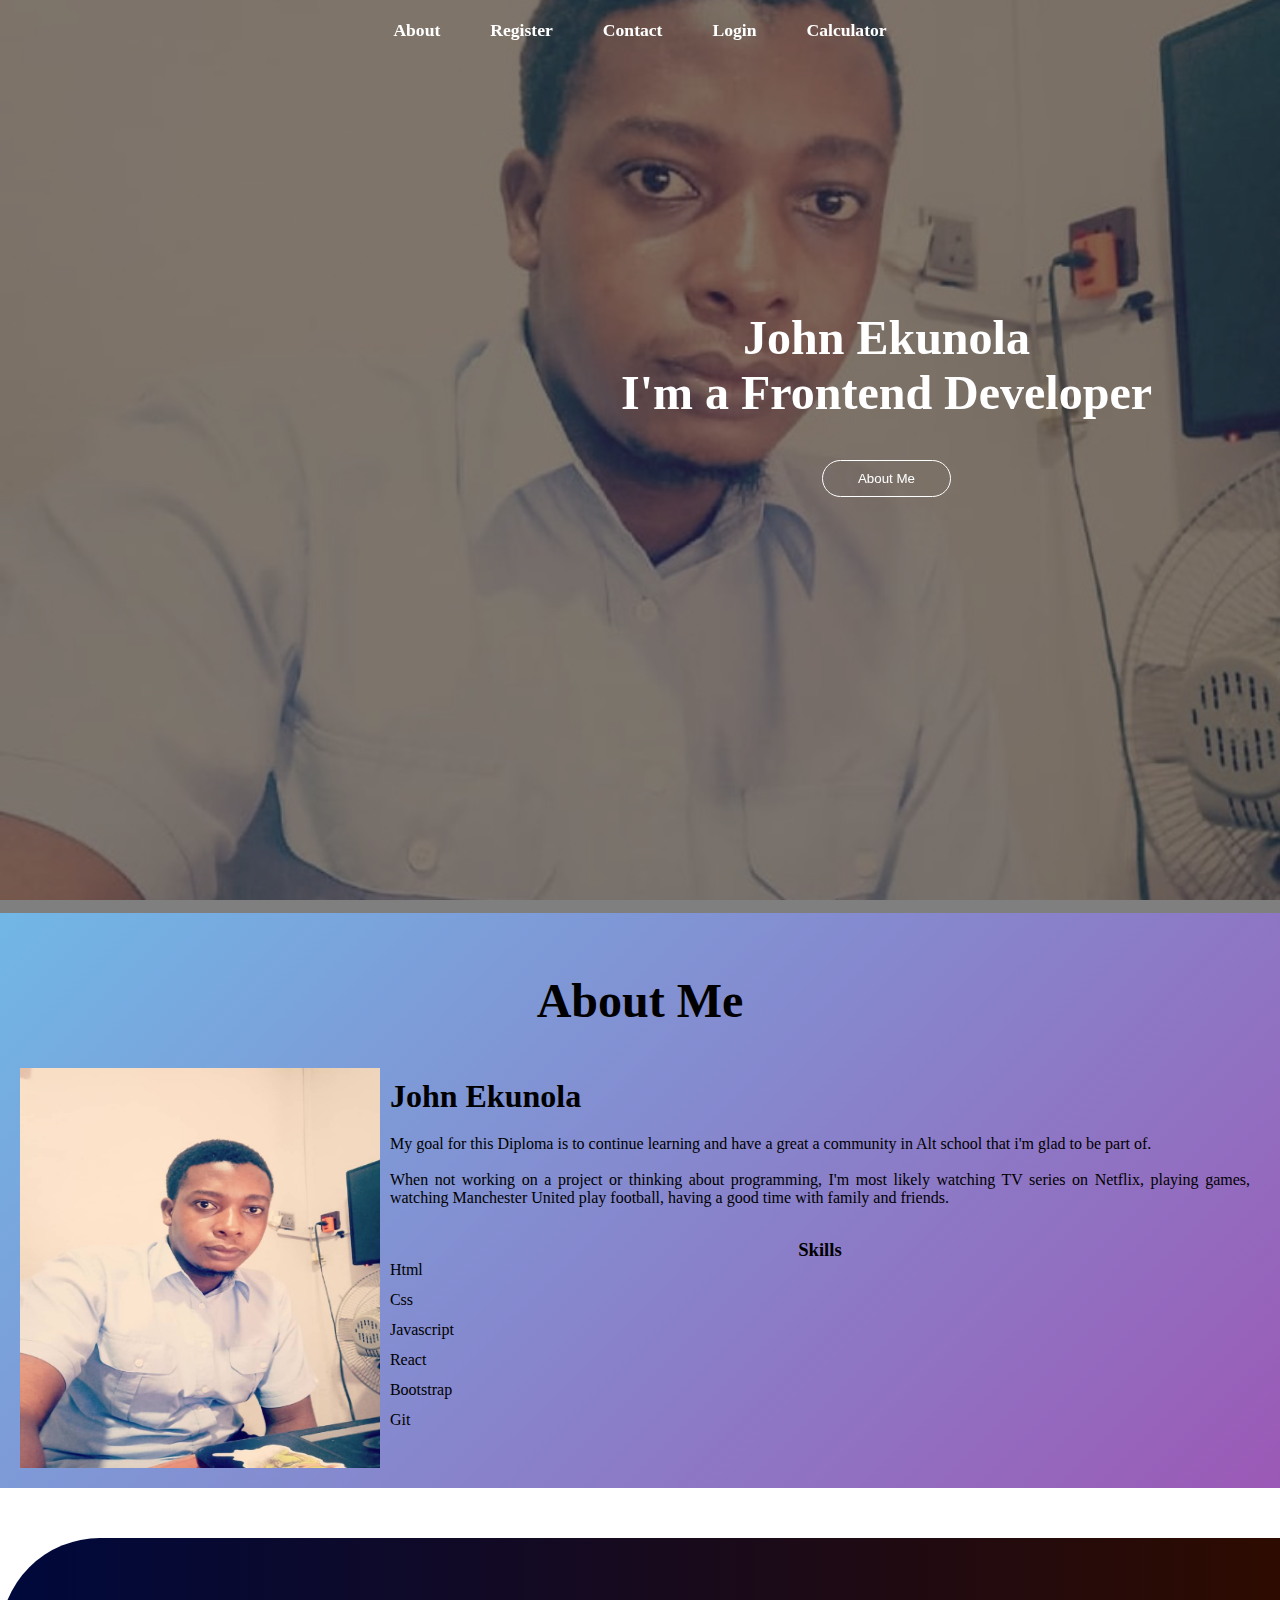
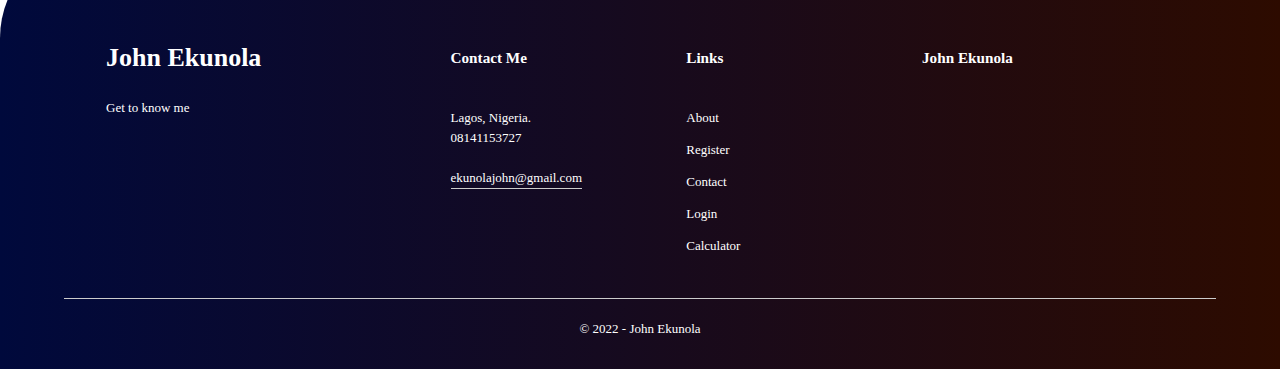
<file: index.html>
<!DOCTYPE html>
<html lang="en">
<head>
    <meta charset="UTF-8">
    <meta http-equiv="X-UA-Compatible" content="IE=edge">
    <meta name="viewport" content="width=device-width, initial-scale=1.0">
    <title>John Ekunola</title>
    <link rel="stylesheet" href="style.css">
    <link rel="stylesheet" href="https://cdnjs.cloudflare.com/ajax/libs/font-awesome/6.1.1/css/all.min.css" integrity="sha512-KfkfwYDsLkIlwQp6LFnl8zNdLGxu9YAA1QvwINks4PhcElQSvqcyVLLD9aMhXd13uQjoXtEKNosOWaZqXgel0g==" crossorigin="anonymous" referrerpolicy="no-referrer" />
</head>
<body>
    <nav class="navbar">
        <ul>
                    <li><a href="./index.html">About </a></li>
                    <li><a href="./register.html">Register</a></li>
                    <li><a href="./contact.html">Contact</a></li>
                    <li><a href="./login.html">Login</a></li>
                    <li><a href="./calculator.html">Calculator</a></li>
                </ul>
    </nav>

    <section id="home">
        <div class="main">
            <h1 class="heading">John <span>Ekunola</span>
                <br> I'm a Frontend Developer</h1>
            <button class="btn" href="./about.html">About Me</button>
        </div>
    </section>

    <section id="about">
        <h1 class="heading">About Me</h1>
        <div id="pic">
            <img src="./image/271C181C-5BCE-4984-9DD0-3D11DFA957FD_1_105_c.jpeg" />
            <div id="intro">
                <h2>John Ekunola</h2>
                <p>My goal for this Diploma is to continue learning and have a great a community in Alt school that i'm glad to be part of.</p>
                <br>
                <p>When not working on a project or thinking about programming, I'm most likely watching TV series on Netflix, playing games, watching Manchester United play football, having a good time with family and friends.</p>
                <h3>Skills</h3>
                <ul class="skills">
                    <li>Html</li>
                    <li>Css</li>
                    <li>Javascript</li>
                    <li>React</li>
                    <li>Bootstrap</li>
                    <li>Git</li>
                </ul>
            </div>
        </div>
    </section>

    <footer>
        <div class="row">
            <div class="col">
                <h1 class="name">John Ekunola</h1>
                <p>Get to know me</p>
            </div>
            <div class="col">
                <h3>Contact Me</h3>
                <p>Lagos, Nigeria.</p>
                <p>08141153727</p>
                <p class="email-id">ekunolajohn@gmail.com</p>

            </div>

            <div class="col">
                <h3>Links</h3>
                <ul>
                    <li><a href="./index.html">About </a></li>
                    <li><a href="./register.html">Register</a></li>
                    <li><a href="./contact.html">Contact</a></li>
                    <li><a href="./login.html">Login</a></li>
                    <li><a href="./calculator.html">Calculator</a></li>
                </ul>
            </div>
            <div class="col">
                <h3>John Ekunola</h3>
                <div class="social-icons">
                <a href='https://twitter.com/jizzy_jay423' rel="noreferrer" target='_blank'><i class="fa-brands fa-twitter"></i></a>
                <a href='https://github.com/Jizzyjay' rel="noreferrer" target='_blank'><i class="fa-brands fa-github"></i></a>
                <a href='https://www.linkedin.com/in/ekunolajohn/' rel="noreferrer" target='_blank'><i class="fa-brands fa-linkedin"></i></a>
                <a href='https://api.whatsapp.com/send?phone=8141153727&text=John%20Ekunola' rel="noreferrer" target='_blank'><i class="fa-brands fa-whatsapp"></i></a>
            </div>
            </div>
        </div>
        <hr>
        <p class="copyright">&copy; 2022 - John Ekunola</p>
    </footer>

</body>
</html>
</file>
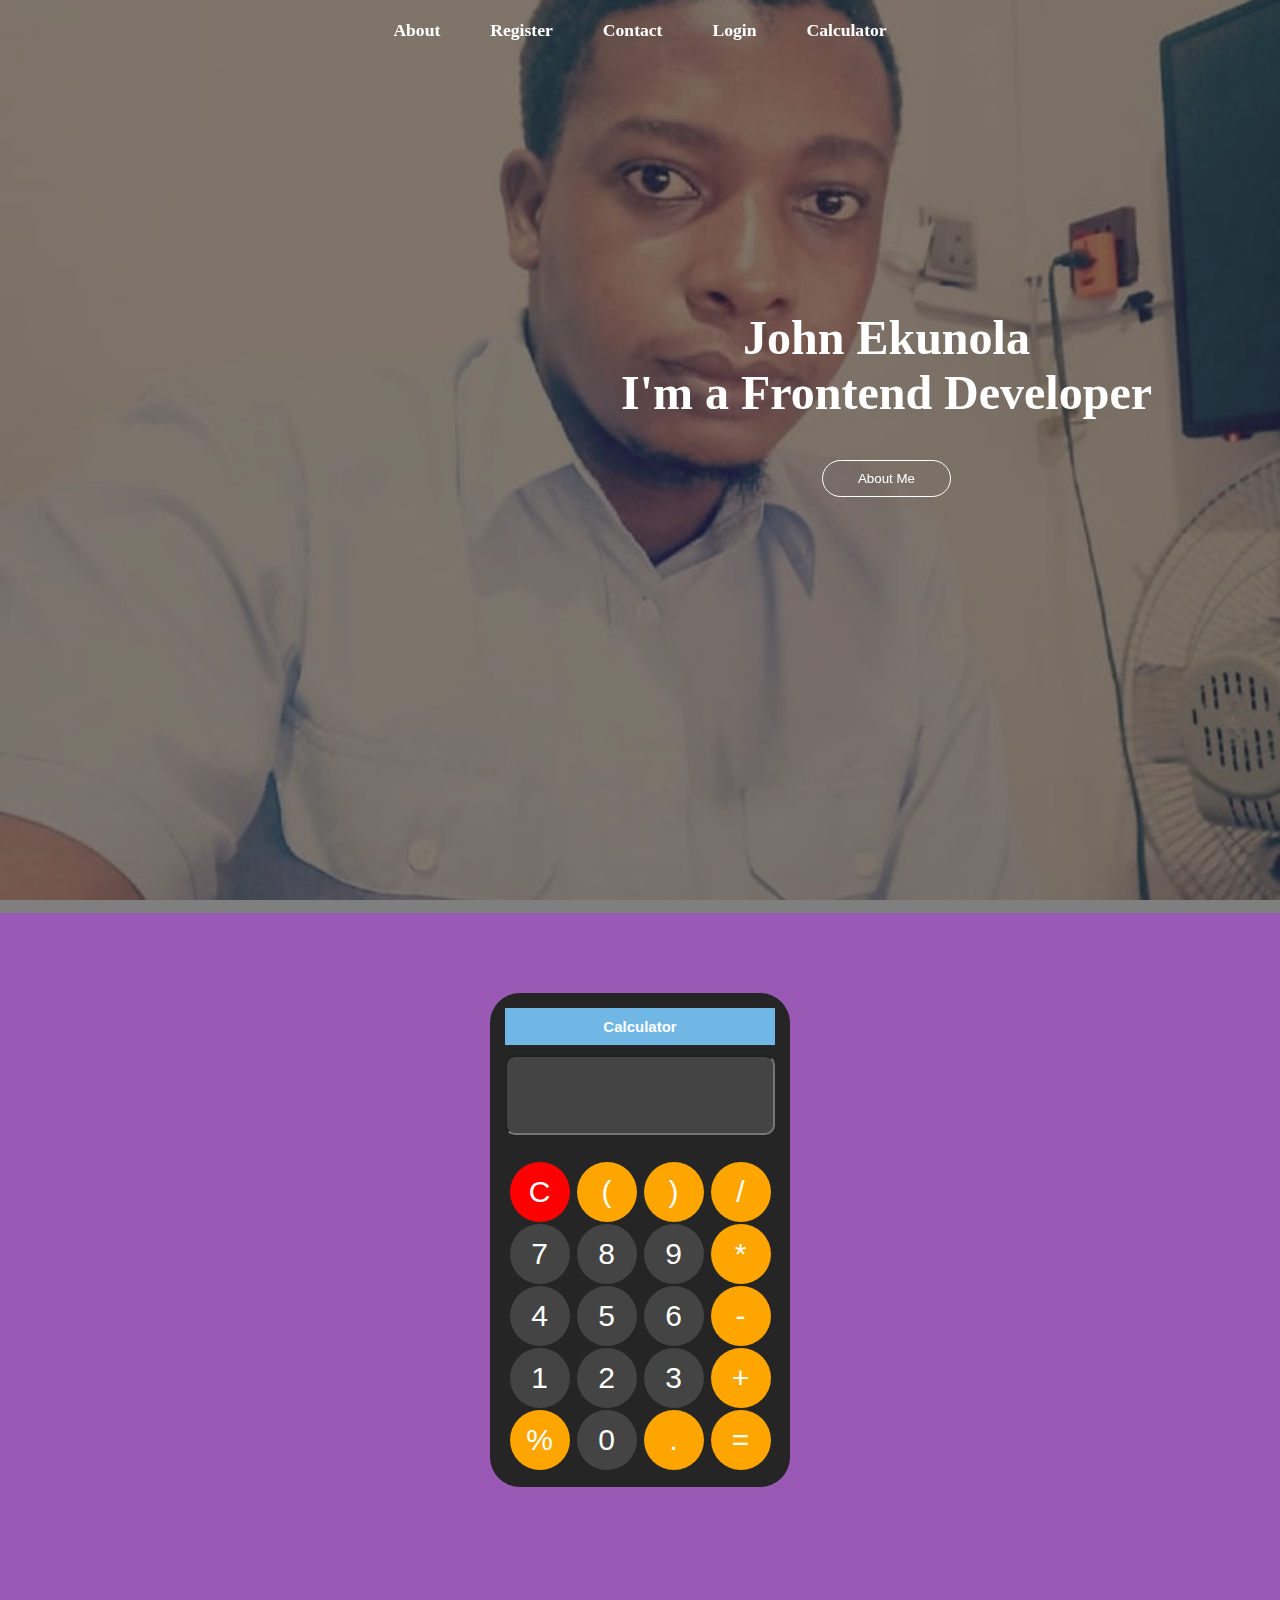
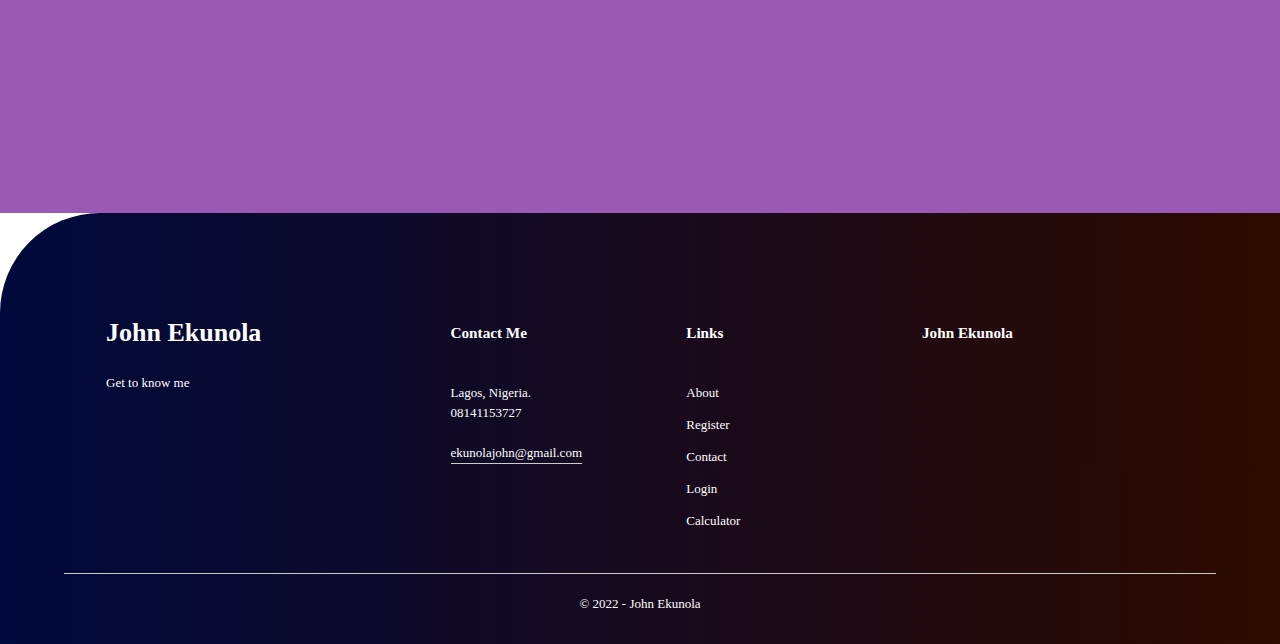
<file: calculator.html>
<!DOCTYPE html>
<html lang="en">
<head>
    <meta charset="UTF-8">
    <meta http-equiv="X-UA-Compatible" content="IE=edge">
    <meta name="viewport" content="width=device-width, initial-scale=1.0">
    <title>John Ekunola</title>
    <link rel="stylesheet" href="style.css">
    <link rel="stylesheet" href="https://cdnjs.cloudflare.com/ajax/libs/font-awesome/6.1.1/css/all.min.css" integrity="sha512-KfkfwYDsLkIlwQp6LFnl8zNdLGxu9YAA1QvwINks4PhcElQSvqcyVLLD9aMhXd13uQjoXtEKNosOWaZqXgel0g==" crossorigin="anonymous" referrerpolicy="no-referrer" />
</head>
<body>
    <nav class="navbar">
        <ul>
                    <li><a href="./index.html">About </a></li>
                    <li><a href="./register.html">Register</a></li>
                    <li><a href="./contact.html">Contact</a></li>
                    <li><a href="./login.html">Login</a></li>
                    <li><a href="./calculator.html">Calculator</a></li>
                </ul>
    </nav>

    <section id="home">
        <div class="main">
            <h1 class="heading">John <span>Ekunola</span>
                <br> I'm a Frontend Developer</h1>
            <button class="btn" href="./about.html">About Me</button>
        </div>
    </section>
    
    <section class="form">
        <div class="container">
            <h2 class="header"> Calculator</h2>
            <input type="text" class="results">

            <table>
                <tr>
                    <td>  <button id="clear">C</button></td>
                    <td>  <button id="operator">(</button></td>
                    <td>  <button id="operator">)</button></td>
                    <td>  <button id="operator">/</button></td>
                </tr>
                <tr>
                    <td>  <button class="digits" value="7" >7</button></td>
                    <td>  <button class="digits" value="8" >8</button></td>
                    <td>  <button class="digits" value="9" >9</button></td>
                    <td>  <button class="operator" value="*" >*</button></td>
                </tr>

                <tr>
                    <td>  <button class="digits" value="4" >4</button></td>
                    <td>  <button class="digits" value="5" >5</button></td>
                    <td>  <button class="digits" value="6" >6</button></td>
                    <td>  <button class="operator" value="-" >-</button></td>
                </tr>

                <tr>
                    <td>  <button class="digits" value="1" >1</button></td>
                    <td>  <button class="digits" value="2" >2</button></td>
                    <td>  <button class="digits" value="3" >3</button></td>
                    <td>  <button class="operator" value="+" >+</button></td>
                </tr>

                <tr>
                    <td>  <button class="operator" value="%" >%</button></td>
                    <td>  <button class="digits" value="0" >0</button></td>
                    <td>  <button class="operator" value="." >.</button></td>
                    <td>  <button class="operator" value="=" >=</button></td>

                </tr>
</table>

</div>
    </section>
    
    <footer>
        <div class="row">
            <div class="col">
                <h1 class="name">John Ekunola</h1>
                <p>Get to know me</p>
            </div>
            <div class="col">
                <h3>Contact Me</h3>
                <p>Lagos, Nigeria.</p>
                <p>08141153727</p>
                <p class="email-id">ekunolajohn@gmail.com</p>

            </div>

            <div class="col">
                <h3>Links</h3>
                <ul>
                    <li><a href="./index.html">About </a></li>
                    <li><a href="./register.html">Register</a></li>
                    <li><a href="./contact.html">Contact</a></li>
                    <li><a href="./login.html">Login</a></li>
                    <li><a href="./calculator.html">Calculator</a></li>
                </ul>
            </div>
            <div class="col">
                <h3>John Ekunola</h3>
                <div class="social-icons">
                <a href='https://twitter.com/jizzy_jay423' rel="noreferrer" target='_blank'><i class="fa-brands fa-twitter"></i></a>
                <a href='https://github.com/Jizzyjay' rel="noreferrer" target='_blank'><i class="fa-brands fa-github"></i></a>
                <a href='https://www.linkedin.com/in/ekunolajohn/' rel="noreferrer" target='_blank'><i class="fa-brands fa-linkedin"></i></a>
                <a href='https://api.whatsapp.com/send?phone=8141153727&text=John%20Ekunola' rel="noreferrer" target='_blank'><i class="fa-brands fa-whatsapp"></i></a>
            </div>
            </div>
        </div>
        <hr>
        <p class="copyright">&copy; 2022 - John Ekunola</p>
    </footer>

</body>
</html>
</file>
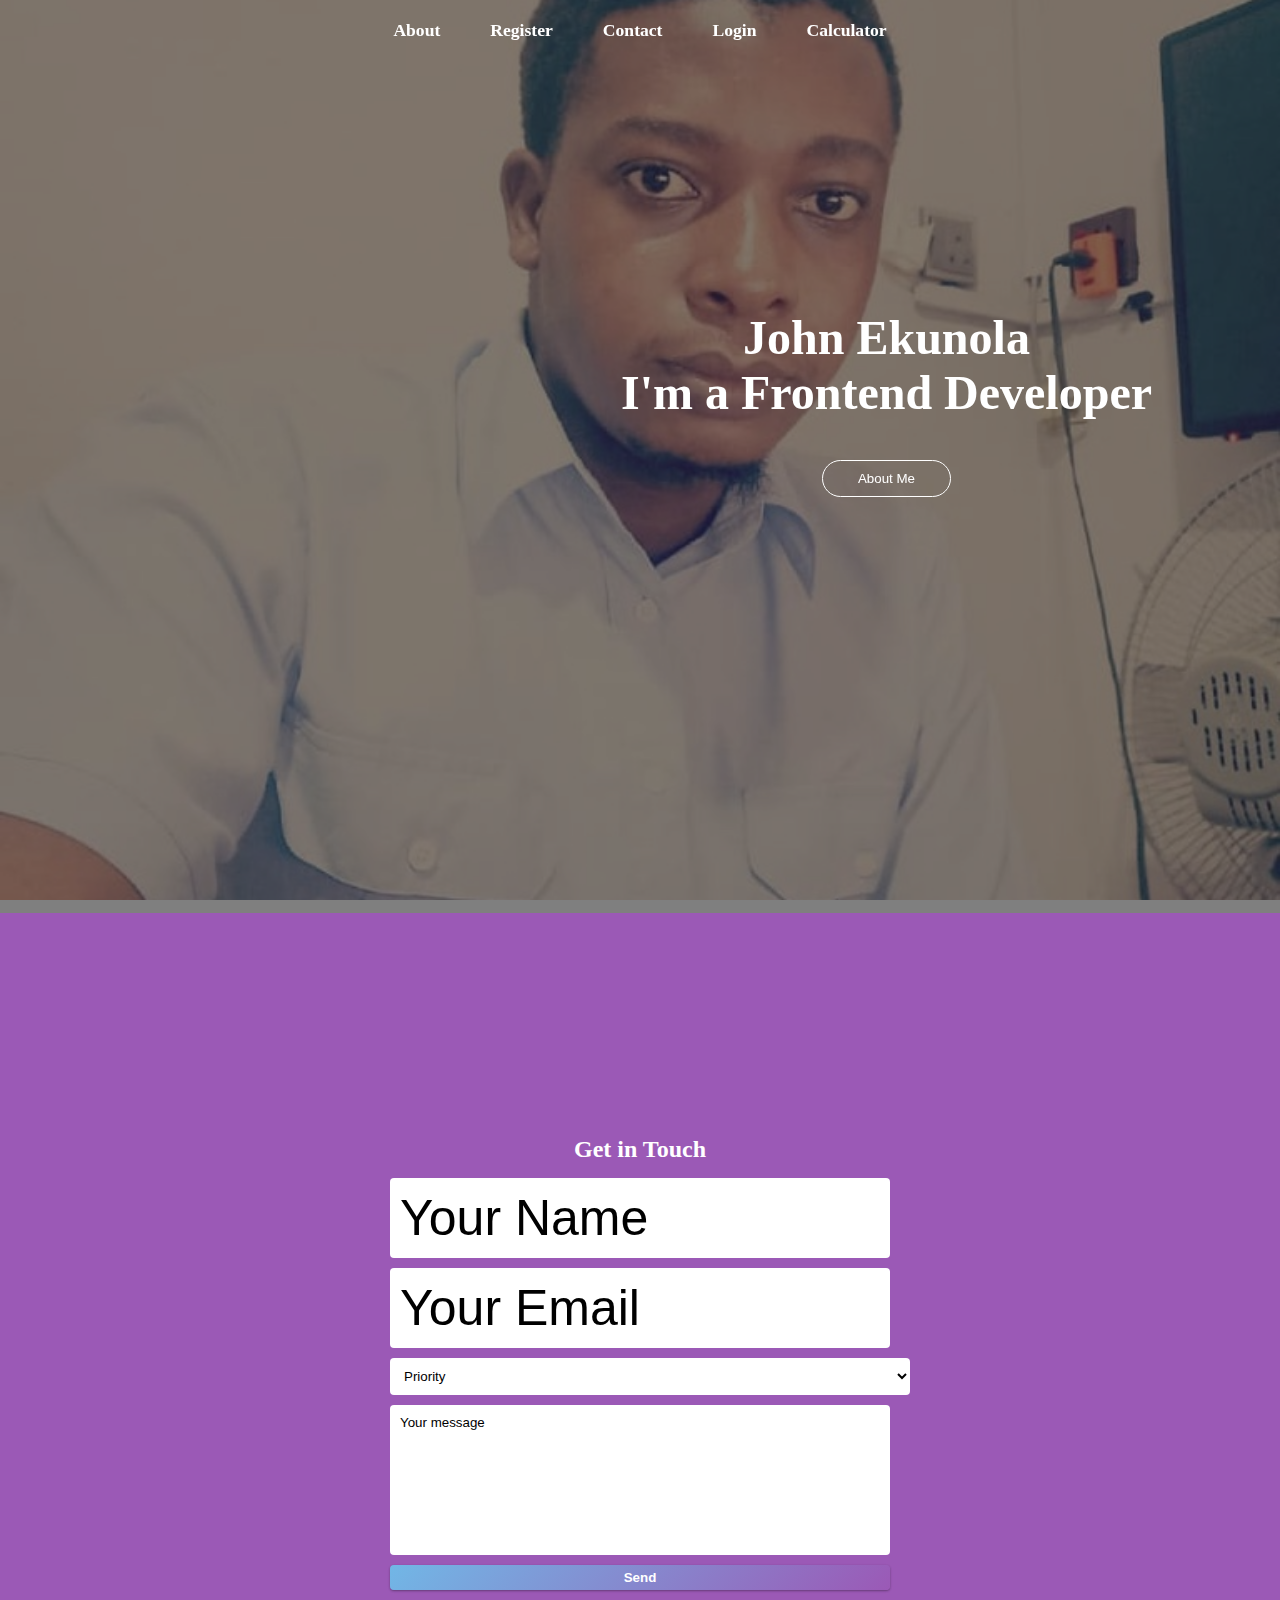
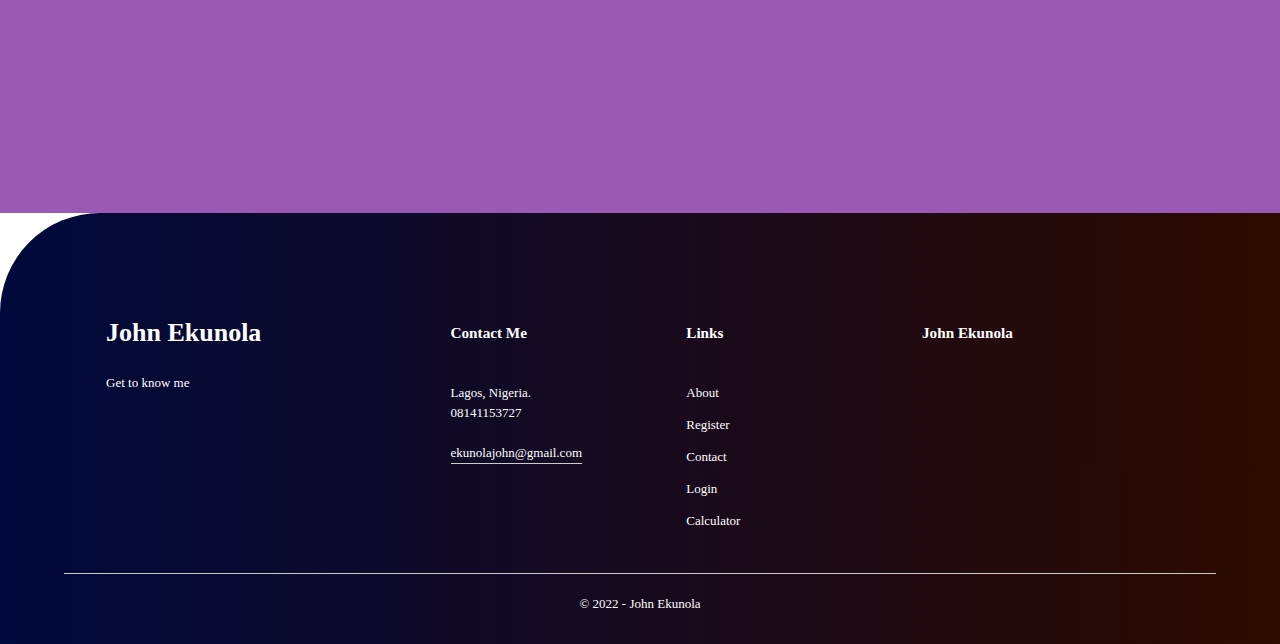
<file: contact.html>
<!DOCTYPE html>
<html lang="en">
<head>
    <meta charset="UTF-8">
    <meta http-equiv="X-UA-Compatible" content="IE=edge">
    <meta name="viewport" content="width=device-width, initial-scale=1.0">
    <title>John Ekunola</title>
    <link rel="stylesheet" href="style.css">
    <link rel="stylesheet" href="https://cdnjs.cloudflare.com/ajax/libs/font-awesome/6.1.1/css/all.min.css" integrity="sha512-KfkfwYDsLkIlwQp6LFnl8zNdLGxu9YAA1QvwINks4PhcElQSvqcyVLLD9aMhXd13uQjoXtEKNosOWaZqXgel0g==" crossorigin="anonymous" referrerpolicy="no-referrer" />
</head>
<body>
    <nav class="navbar">
        <ul>
                    <li><a href="./index.html">About </a></li>
                    <li><a href="./register.html">Register</a></li>
                    <li><a href="./contact.html">Contact</a></li>
                    <li><a href="./login.html">Login</a></li>
                    <li><a href="./calculator.html">Calculator</a></li>
                </ul>
    </nav>

    <section id="home">
        <div class="main">
            <h1 class="heading">John <span>Ekunola</span>
                <br> I'm a Frontend Developer</h1>
            <button class="btn" href="./about.html">About Me</button>
        </div>
    </section>
    
    <section class="form">
        <div id="contact">
        <h2><b>Get in Touch </b></h2>
        <div id="contact-form">
            <form method="POST" action="https://formsubmit.co/ekunolajohn@gmail.com">
                <input type="hidden" name="_subject" value="Contact request from personal website" />
                <input type="name" name="_replyto" placeholder="Your Name" required>
                <input type="email" name="_replyto" placeholder="Your Email" required>

                    <select name="Priority" id="gender">
                        <option value="select">Priority</option>
                        <option value="male">Important</option>
                        <option value="female">Very important</option>
                        <option value="others">Not important</option>
                    </select>
                <textarea name="message" placeholder="Your message" required></textarea>
                <button type="submit">Send</button>
            </form>
        </div>
        <!-- End #contact-form -->
    </div>
    </section>
    
    <footer>
        <div class="row">
            <div class="col">
                <h1 class="name">John Ekunola</h1>
                <p>Get to know me</p>
            </div>
            <div class="col">
                <h3>Contact Me</h3>
                <p>Lagos, Nigeria.</p>
                <p>08141153727</p>
                <p class="email-id">ekunolajohn@gmail.com</p>

            </div>

            <div class="col">
                <h3>Links</h3>
                <ul>
                    <li><a href="./index.html">About </a></li>
                    <li><a href="./register.html">Register</a></li>
                    <li><a href="./contact.html">Contact</a></li>
                    <li><a href="./login.html">Login</a></li>
                    <li><a href="./calculator.html">Calculator</a></li>
                </ul>
            </div>
            <div class="col">
                <h3>John Ekunola</h3>
                <div class="social-icons">
                <a href='https://twitter.com/jizzy_jay423' rel="noreferrer" target='_blank'><i class="fa-brands fa-twitter"></i></a>
                <a href='https://github.com/Jizzyjay' rel="noreferrer" target='_blank'><i class="fa-brands fa-github"></i></a>
                <a href='https://www.linkedin.com/in/ekunolajohn/' rel="noreferrer" target='_blank'><i class="fa-brands fa-linkedin"></i></a>
                <a href='https://api.whatsapp.com/send?phone=8141153727&text=John%20Ekunola' rel="noreferrer" target='_blank'><i class="fa-brands fa-whatsapp"></i></a>
            </div>
            </div>
        </div>
        <hr>
        <p class="copyright">&copy; 2022 - John Ekunola</p>
    </footer>

</body>
</html>
</file>
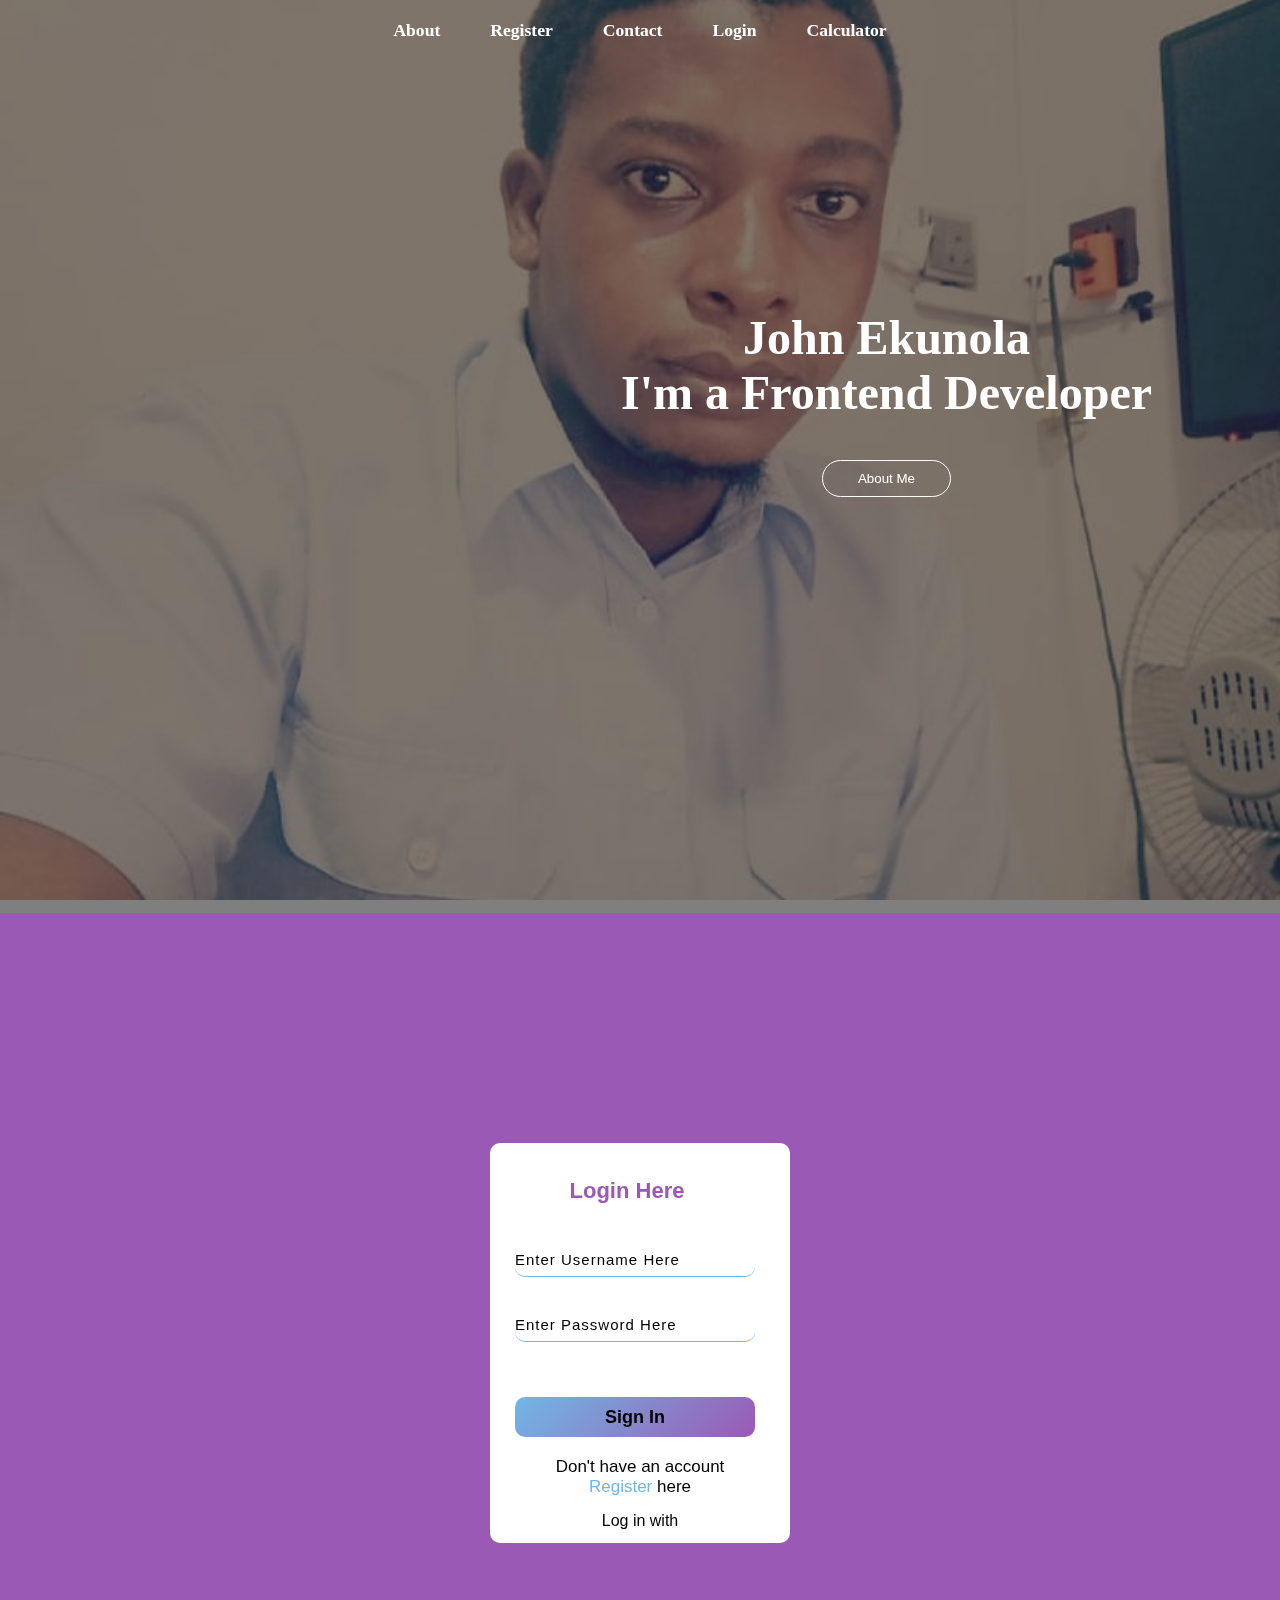
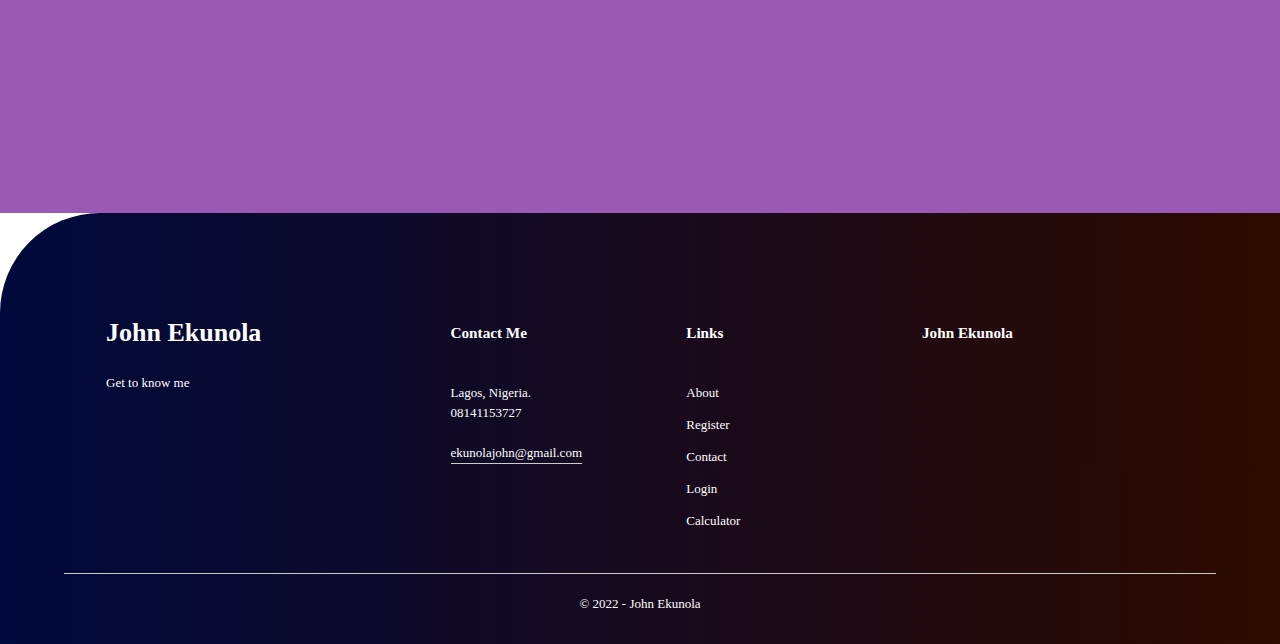
<file: login.html>
<!DOCTYPE html>
<html lang="en">
<head>
    <meta charset="UTF-8">
    <meta http-equiv="X-UA-Compatible" content="IE=edge">
    <meta name="viewport" content="width=device-width, initial-scale=1.0">
    <title>John Ekunola</title>
    <link rel="stylesheet" href="style.css">
    <link rel="stylesheet" href="https://cdnjs.cloudflare.com/ajax/libs/font-awesome/6.1.1/css/all.min.css" integrity="sha512-KfkfwYDsLkIlwQp6LFnl8zNdLGxu9YAA1QvwINks4PhcElQSvqcyVLLD9aMhXd13uQjoXtEKNosOWaZqXgel0g==" crossorigin="anonymous" referrerpolicy="no-referrer" />
</head>
<body>
    <nav class="navbar">
        <ul>
                    <li><a href="./index.html">About </a></li>
                    <li><a href="register.html">Register</a></li>
                    <li><a href="./contact.html">Contact</a></li>
                    <li><a href="./login.html">Login</a></li>
                    <li><a href="./calculator.html">Calculator</a></li>
                </ul>
    </nav>

    <section id="home">
        <div class="main">
            <h1 class="heading">John <span>Ekunola</span>
                <br> I'm a Frontend Developer</h1>
            <button class="btn" href="./about.html">About Me</button>
        </div>
    </section>
    
    <section class="form">
        <div class="logincontainer">

            <div class="login-form">
                <h2>Login Here</h2>
                <input type="name" name="username" placeholder="Enter Username Here" required>
                <input type="password" name="" placeholder="Enter Password Here" required>
                <button class="btnn"><a href="#">Sign In</a></button>
                
                <p class="link">Don't have an account<br>
                <a href="../Register Page/Register.html">Register </a> here</a></p>
                <p class="liw">Log in with</p>
                
                <div class="icons">
                    <a href="#"><ion-icon name="logo-facebook"></ion-icon></a>
                    <a href="#"><ion-icon name="logo-instagram"></ion-icon></a>
                    <a href="#"><ion-icon name="logo-twitter"></ion-icon></a>
                    <a href="#"><ion-icon name="logo-google"></ion-icon></a>
                    <a href="#"><ion-icon name="logo-skype"></ion-icon></a>
                </div>
            </div>
        </div>
    </section>
    
    <footer>
        <div class="row">
            <div class="col">
                <h1 class="name">John Ekunola</h1>
                <p>Get to know me</p>
            </div>
            <div class="col">
                <h3>Contact Me</h3>
                <p>Lagos, Nigeria.</p>
                <p>08141153727</p>
                <p class="email-id">ekunolajohn@gmail.com</p>

            </div>

            <div class="col">
                <h3>Links</h3>
                <ul>
                    <li><a href="./about.html">About </a></li>
                    <li><a href="./register.html">Register</a></li>
                    <li><a href="./contact.html">Contact</a></li>
                    <li><a href="./login.html">Login</a></li>
                    <li><a href="./calculator.html">Calculator</a></li>
                </ul>
            </div>
            <div class="col">
                <h3>John Ekunola</h3>
                <div class="social-icons">
                <a href='https://twitter.com/jizzy_jay423' rel="noreferrer" target='_blank'><i class="fa-brands fa-twitter"></i></a>
                <a href='https://github.com/Jizzyjay' rel="noreferrer" target='_blank'><i class="fa-brands fa-github"></i></a>
                <a href='https://www.linkedin.com/in/ekunolajohn/' rel="noreferrer" target='_blank'><i class="fa-brands fa-linkedin"></i></a>
                <a href='https://api.whatsapp.com/send?phone=8141153727&text=John%20Ekunola' rel="noreferrer" target='_blank'><i class="fa-brands fa-whatsapp"></i></a>
            </div>
            </div>
        </div>
        <hr>
        <p class="copyright">&copy; 2022 - John Ekunola</p>
    </footer>

</body>
</html>
</file>
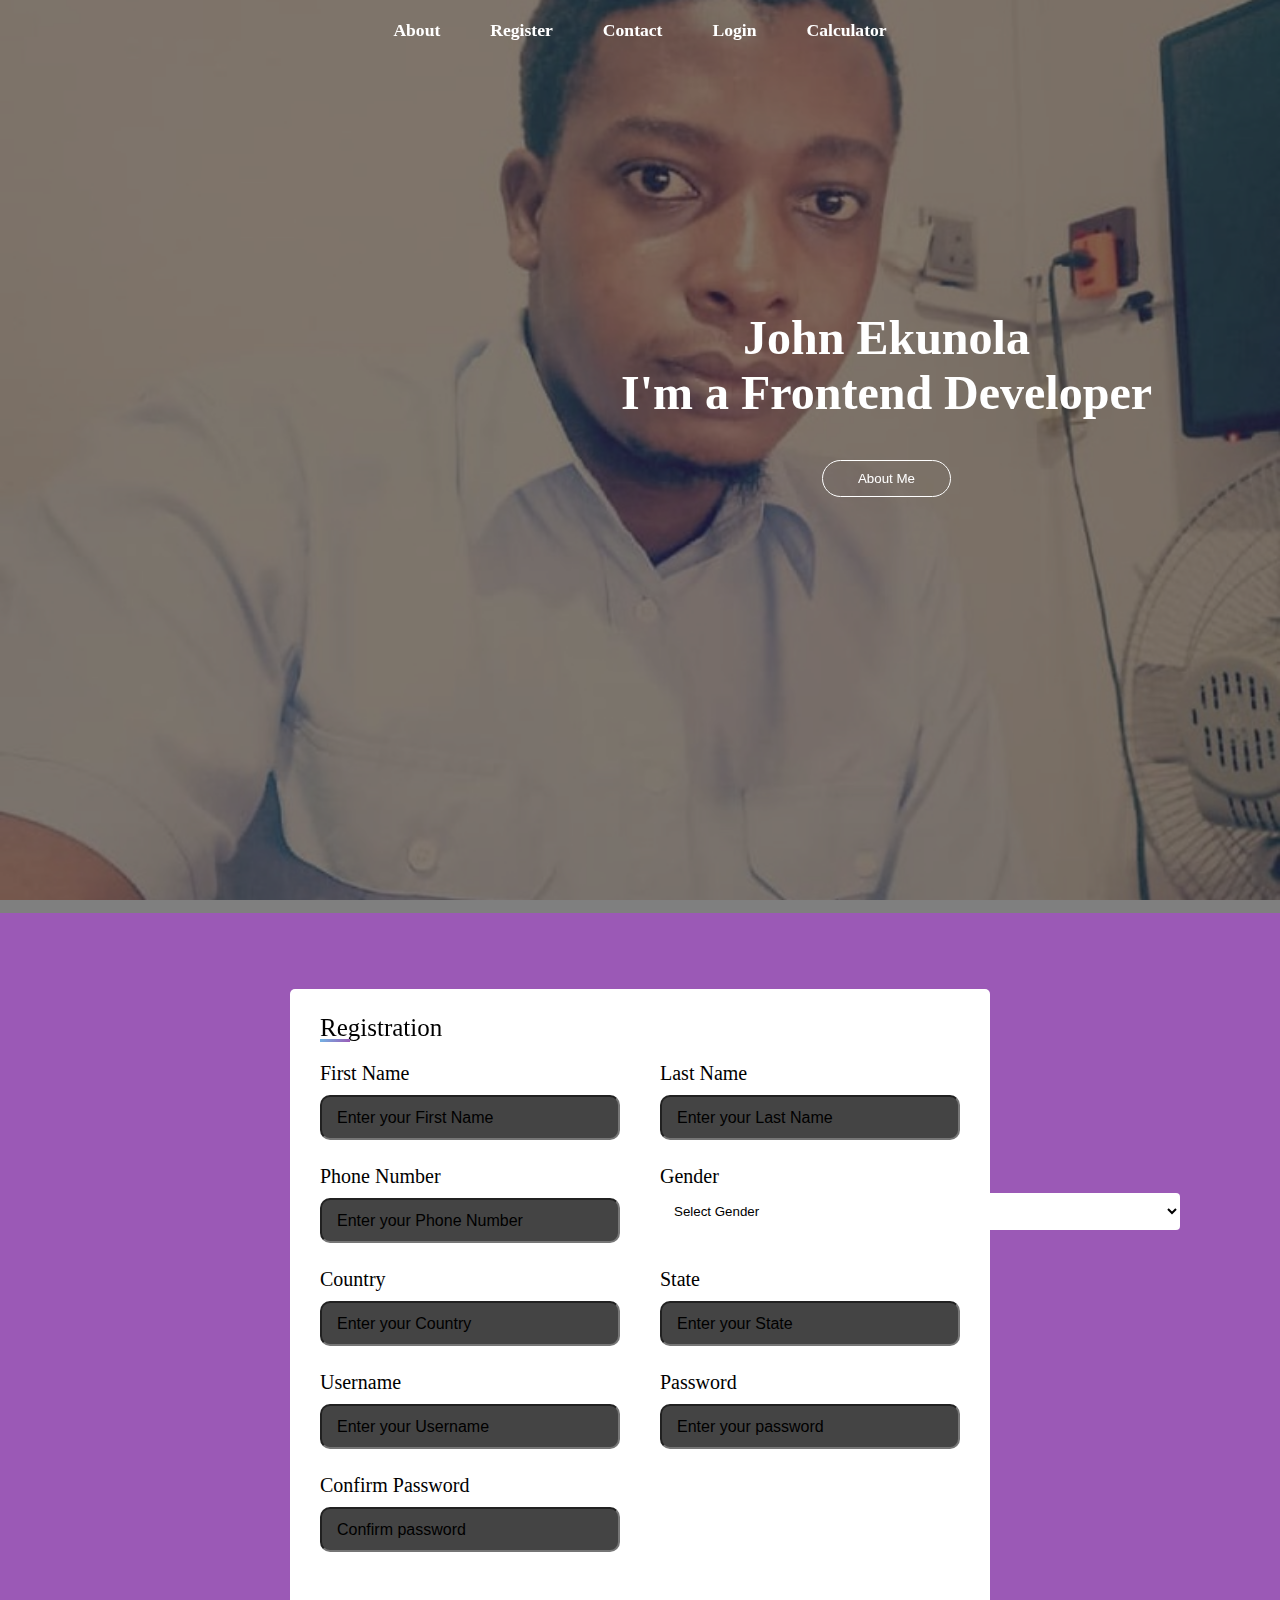
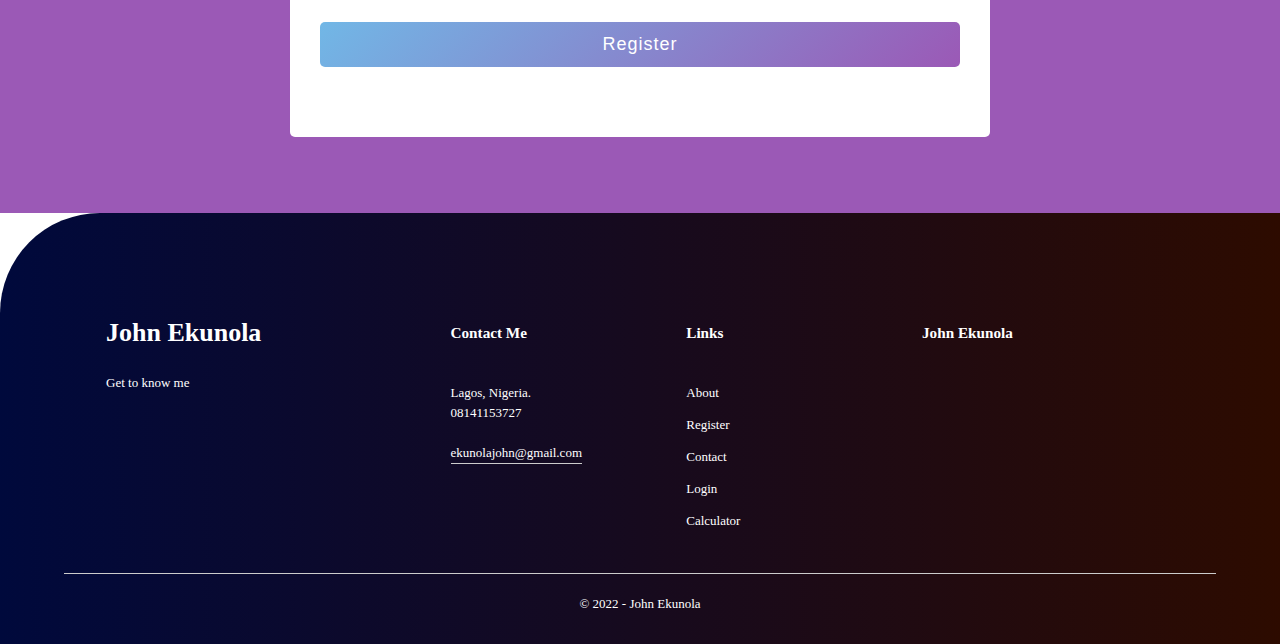
<file: register.html>
<!DOCTYPE html>
<html lang="en">
<head>
    <meta charset="UTF-8">
    <meta http-equiv="X-UA-Compatible" content="IE=edge">
    <meta name="viewport" content="width=device-width, initial-scale=1.0">
    <title>John Ekunola</title>
    <link rel="stylesheet" href="style.css">
    <link rel="stylesheet" href="https://cdnjs.cloudflare.com/ajax/libs/font-awesome/6.1.1/css/all.min.css" integrity="sha512-KfkfwYDsLkIlwQp6LFnl8zNdLGxu9YAA1QvwINks4PhcElQSvqcyVLLD9aMhXd13uQjoXtEKNosOWaZqXgel0g==" crossorigin="anonymous" referrerpolicy="no-referrer" />
</head>
<body>
    <nav class="navbar">
        <ul>
                    <li><a href="./index.html">About </a></li>
                    <li><a href="register.html">Register</a></li>
                    <li><a href="./contact.html">Contact</a></li>
                    <li><a href="./login.html">Login</a></li>
                    <li><a href="./calculator.html">Calculator</a></li>
                </ul>
    </nav>

    <section id="home">
        <div class="main">
            <h1 class="heading">John <span>Ekunola</span>
                <br> I'm a Frontend Developer</h1>
            <button class="btn" href="./about.html">About Me</button>
        </div>
    </section>
    
    <section class="form">
        <div class="form-container">
            <div class="title">Registration</div>
            <form action="#">
                <div class="user-details">
                    <div class="input-box">
                        <span class="details">First Name</span>
                        <input type="text" placeholder="Enter your First Name" required>
                    </div>
                    <div class="input-box">
                        <span class="details">Last Name</span>
                        <input type="text" placeholder="Enter your Last Name" required>
                    </div>
                    <div class="input-box">
                        <span class="details">Phone Number</span>
                        <input type="number" placeholder="Enter your Phone Number" required>
                    </div>
                    <div class="input-box">
                        <span class="details">Gender</span>
                        <select name="Gender" id="">
                            <option value="select">Select Gender</option>
                            <option value="male">Male</option>
                            <option value="female">Female</option>
                            <option value="others">Others</option>
                        </select>
                    </div>
                    <div class="input-box">
                        <span class="details">Country</span>
                        <input type="text" placeholder="Enter your Country" required>
                    </div>
                    <div class="input-box">
                        <span class="details">State</span>
                        <input type="text" placeholder="Enter your State" required>
                    </div>
                    <div class="input-box">
                        <span class="details">Username</span>
                        <input type="text" placeholder="Enter your Username" required>
                    </div>
                    <div class="input-box">
                        <span class="details">Password</span>
                        <input type="text" placeholder="Enter your password" required>
                    </div>
                    <div class="input-box">
                        <span class="details">Confirm Password</span>
                        <input type="text" placeholder="Confirm password" required>
                    </div>
                </div>
                <div class="button">
                        <input type="submit" value="Register">
                    </div>
            </form>
        </div>
    </section>
    
    <footer>
        <div class="row">
            <div class="col">
                <h1 class="name">John Ekunola</h1>
                <p>Get to know me</p>
            </div>
            <div class="col">
                <h3>Contact Me</h3>
                <p>Lagos, Nigeria.</p>
                <p>08141153727</p>
                <p class="email-id">ekunolajohn@gmail.com</p>
            </div>

            <div class="col">
                <h3>Links</h3>
                <ul>
                    <li><a href="./about.html">About </a></li>
                    <li><a href="./register.html">Register</a></li>
                    <li><a href="./contact.html">Contact</a></li>
                    <li><a href="./login.html">Login</a></li>
                    <li><a href="./calculator.html">Calculator</a></li>
                </ul>
            </div>
            <div class="col">
                <h3>John Ekunola</h3>
                <div class="social-icons">
                <a href='https://twitter.com/jizzy_jay423' rel="noreferrer" target='_blank'><i class="fa-brands fa-twitter"></i></a>
                <a href='https://github.com/Jizzyjay' rel="noreferrer" target='_blank'><i class="fa-brands fa-github"></i></a>
                <a href='https://www.linkedin.com/in/ekunolajohn/' rel="noreferrer" target='_blank'><i class="fa-brands fa-linkedin"></i></a>
                <a href='https://api.whatsapp.com/send?phone=8141153727&text=John%20Ekunola' rel="noreferrer" target='_blank'><i class="fa-brands fa-whatsapp"></i></a>
            </div>
            </div>
        </div>
        <hr>
        <p class="copyright">&copy; 2022 - John Ekunola</p>
    </footer>

</body>
</html>
</file>
<file: style.css>
*{
    margin: 0;
    padding: 0;
    box-sizing: border-box;
}


/* Navbar */
.navbar {
    display: flex;
    justify-content: center;
    align-items: center;
    background-color: rgba(0, 0, 0, .5);
    position: sticky;
    top: 0; 
}

.navbar ul {
    display: flex;
    list-style: none;
    margin: 20px 0;
}

.navbar ul li {
    font-size: 1.1rem;
    font-weight: bold;
}

.navbar ul li a{
    text-decoration: none;
    color: #fff;
    padding: 8px 25px;
    transition: all .5s ease;
}

.navbar ul li a:hover {
    background-color: #fff;
    columns: #000;
    box-shadow: 0 0 10px #fff;
}

/* Home */

#home {
    display: flex;
    flex-direction: column;
    height: 840px;
    justify-content: center;
    align-items: center;
    background-color: rgba(0, 0, 0, .5);
    color: #fff;
}

#home::before {
    content: "";
    position: absolute;
    top: 0;
    right: 0;
    background: url('./image/271C181C-5BCE-4984-9DD0-3D11DFA957FD_1_105_c.jpeg') no-repeat center center/cover;
    height: 900px;
    width: 100%;
    z-index: -1;
    opacity: .8;
}

.main {
    display: flex;
    flex-direction: column;
    /* border: 1px solid #fff */;
    align-items: center;
    position: absolute;
    top: 30%;
    right: 10%;
}

.heading {
    font-size: 3rem;
    text-align: center;
    margin: 40px 0;
}

.btn {
    padding: 10px 35px;
    background-color:  transparent;
    border: 1px solid #fff;
    color: #fff;
    border-radius: 50px;
    outline: none;
    transition: .6s ease;
    
}

.btn:hover {
    cursor: pointer;
    background-color: #fff;
    color: #000;
    box-shadow: 0 0 5px 10 #fff, 0 0 10px #fff, 0 0 15px #fff;
    font-weight: bold;
}

/* About Me */
#about {
    display: flex;
    flex-direction: column;
    box-sizing: border-box;
    padding: 20px;
    margin-bottom: 50px;
    background: linear-gradient(135deg, #71b7e6, #9b59b6);
}

#pic {
    display: flex;
}

#pic img {
    width: 575px;
    height: 400px;
}

#intro {
    display: flex;
    flex-direction: column;
    text-align: justify;
    padding: 10px;
}

#intro h2{
    font-size: 2rem;
    margin-bottom: 20px;
}

#intro h3 {
    margin-top: 2rem;
    text-align: center;
}

/* Footer */
footer {
    width: 100%;
    position: relative;
    bottom: 0;
    background: linear-gradient(to right, #00093c, #2d0b00);
    color: #fff;
    padding: 100px 0 30px;
    border-top-left-radius: 100px;
    font-size: 13px;
    line-height: 20px;
}

.row {
    width: 85%;
    margin: auto;
    display: flex;
    flex-wrap: wrap;
    align-items: flex-start;
    justify-content: space-between;
}

.col {
    flex-basis: 25%;
    padding: 10px;
}

.col:nth-child(2), .col:nth-child(3) {
    flex-basis: 15%;
} 

.name {
    margin-bottom: 30px;
}

.col h3 {
    width: fit-content;
    margin-bottom: 40px;
    position: relative;
}


.email-id {
    width: fit-content;
    border-bottom: 1px solid #ccc;
    margin: 20px 0;
}

ul li {
    list-style: none;
    margin-bottom: 12px;
}


ul li a {
    text-decoration: none;
    color: #fff;
}

.social-icons .fa-brands {
    width: 40px;
    height: 40px;
    border-radius: 50px;
    text-align: center;
    line-height: 40px;
    cursor: pointer;
    color: #fff;
    background: #000;
    margin-right: 15px;
}

.social-icons .fa-brands:hover {
    color: #000;
    background: #fff;
}

hr {
    width: 90%;
    border: 0;
    border-bottom: 1px solid #ccc;
    margin: 20px auto;
}
    
.copyright {
    text-align: center;
}

@media (max-width: 700px) {
    footer {
        bottom: unset;
    }

    .col {
    flex-basis: 100%;
}

.col:nth-child(2), .col:nth-child(3) {
    flex-basis: 100%;
} 
}

/* Register */
.form {
    display: flex;
    height: 100vh;
    padding: 1opx;
    justify-content: center;
    align-items: center;
    background: #9b59b6;
}

.form-container {
    max-width: 700px;
    width: 100%;
    background: #fff;
    padding: 25px 30px;
    border-radius: 5px;
}

.form-container .title{
    font-size: 25px;
    font-weight: 500;
    position: relative;
}

.form-container .title::before {
    content: "";
    position: absolute;
    left: 0;
    bottom: 0;
    height: 3px;
    width: 30px;
    background: linear-gradient(135deg, #71b7e6, #9b59b6);
}

.form-container form .user-details {
    display: flex;
    flex-wrap: wrap;
    justify-content: space-between;
    margin: 20px 0 12px 0;
}

form .user-details .input-box{
    margin: 15;
    width: calc(100% / 2 - 20px);
}

.user-details .input-box .details{
    display: block;
    font-weight: 500;
    margin-bottom: 5px;
}

.user-details .input-box input {
    height: 45px;
    width: 100%;
    outline: none;
    border-radius: 1px solid #ccc;
    padding-left: 15px;
    font-size: 16px;
    border-bottom-width: 2px;
    transition: all .3s ease;
}

.user-details .input-box input:focus,
.user-details .input-box input:valid {
    border-color: #9b59b6;
}

form .input-box .details {
    font-size: 20px;
    font-weight: 500;
}

form .button {
    height: 45px;
    margin: 45px 0;
}

form .button input {
    height: 100%;
    width: 100%;
    outline: none;
    color: #fff;
    border-radius: 5px;
    border: none;
    letter-spacing: 1px;
    font-size: 18px;
    font-weight: 500;
    background: linear-gradient(135deg, #71b7e6, #9b59b6);
}

@media (max-width: 584px) {
    .form-container{
        min-width: 100%;
    }

    form .user-details .input-box{
    margin: 15;
    width: 100%;
}

    .form-container form .user-details{
        min-height: 300px;
        overflow: scroll;
    }

    .user-details::-webkit-scrollbar {
        width: 0;
    }
}

/* Contact */
#contact {
        padding: 100px 15px;
        /* background: #3498db; */
        text-align: center;
    }
    
    #contact h2 {
        margin: 0 0 15px 0;
        color: #fff;
        font-weight: 500;
    }

    #contact-form {
        max-width: 500px;
        margin: 0 auto;
    }
    #contact-form input,
    #contact-form textarea {
        display: block;
        width: 100%;
        padding: 10px;
        border-radius: 4px;
        border: none;
        margin-bottom: 10px;
        background: #fff;
        color: #000;
        transition: 0.5s ease all;
    }
    select{
    display: block;
    width: 520px;
    padding: 10px;
    border-radius: 4px;
    border: none;
    margin-bottom: 10px;
    background: #fff;
    color: #000;
    transition: 0.5s ease all;
}
    #contact-form input::-webkit-input-placeholder,
    #contact-form textarea::-webkit-input-placeholder {
        color: #000;
    }

    #contact-form input:-moz-placeholder,
    #contact-form textarea:-moz-placeholder {
        color: #fff;
        opacity: 1;
    }

    #contact-form input::-moz-placeholder,
    #contact-form textarea::-moz-placeholder {
        color: #fff;
        opacity: 1;
    }

    #contact-form input:-ms-input-placeholder,
    #contact-form textarea:-ms-input-placeholder {
        color: #000;
    }

    #contact-form input:focus,
    #contact-form textarea:focus {
        outline: none;
        background: #fff;
    }

    #contact-form textarea {
        height: 150px;
        resize: none;
    }

    #contact-form button {
        display: block;
        width: 100%;
        background: linear-gradient(135deg, #71b7e6, #9b59b6);
        border-radius: 4px;
        padding: 5px 10px;
        border: none;
        color: #fff;
        font-weight: 700;
        box-shadow: 0 1px 3px rgba(0, 0, 0, 0.12), 0 1px 2px rgba(0, 0, 0, 0.24);
        transition: 0.5s ease all;
    }

    #contact-form button:hover {
        background-color: orange;
        color:white;
        box-shadow: 0 10px 20px rgba(0, 0, 0, 0.19), 0 6px 6px rgba(0, 0, 0, 0.23);
    }

/* Login */
.logincontainer{
    display: flex;
    align-items: center;
    justify-content: center;
    min-height: 100vh;
    font-family: "Open Sans", sans-serif;
}

.login-form{
    width: 300px;
    height: 400px;
    background: #fff;
    transform: translate(0%,-5%);
    border-radius: 10px;
    padding: 25px;
    align-items: center;
    justify-content: center;
}

.login-form h2{
    width: 220px;
    font-family: sans-serif;
    text-align: center;
    color: #9b59b6;
    font-size: 22px;
    background-color: #fff;
    border-radius: 10px;
    margin: 2px;
    padding: 8px;
}

.login-form input{
    width: 240px;
    height: 35px;
    background: transparent;
    border-bottom: 1px solid #71b7e6;
    border-top: none;
    border-right: none;
    border-left: none;
    color: black;
    font-size: 15px;
    letter-spacing: 1px;
    margin-top: 30px;
    font-family: sans-serif;
}

.login-form input:focus{
    outline: none;
}

::placeholder{
    color: black;
    font-family: Arial;
}

.btnn{
    width: 240px;
    height: 40px;
    background: linear-gradient(135deg, #71b7e6, #9b59b6);
    border: none;
    margin-top: 30px;
    font-size: 18px;
    border-radius: 10px;
    cursor: pointer;
    color: #fff;
    transition: 0.4s ease;
}

.btnn:hover{
    background: #9b59b6;
    color: #71b7e6;
}

.btnn a{
    text-decoration: none;
    color: #000;
    font-weight: bold;
}

.btnn a:hover{
    text-decoration: none;
    color: #71b7e6;
    font-weight: bold;
}

.form .link{
    font-family: Arial, Helvetica, sans-serif;
    font-size: 17px;
    padding-top: 20px;
    text-align: center;
}

.form .link a{
    text-decoration: none;
    color: #71b7e6;
}

.liw{
    padding-top: 15px;
    padding-bottom: 10px;
    text-align: center;
}

.icons a{
    text-decoration: none;
    color: #fff;
}

.icons ion-icon{
    color: #fff;
    font-size: 30px;
    padding-left: 14px;
    padding-top: 5px;
    transition: 0.3s ease;
}

.icons ion-icon:hover{
    color: #9b59b6;
}

/* Calculator */
.container{
    display: flex;
	flex-direction: column;
	width: 300px;
	background-color: rgb(37, 37, 37);
	padding: 15px;
	border-radius: 30px;
    margin: auto;
    margin-top: 80px;
}

.header{
    background-color: #71b7e6;
    font-size: 15px;
    font-weight: 900;
    font-family: Arial;
    padding: 10px;
    color: white;
    justify-content: center;
    text-align: center;
    align-items: center;
}

input{
    height: 80px;
	width: 270px;
	background-color: rgb(68, 68, 68);
	font-family: Arial, Helvetica, sans-serif;
	color: white;
	display: flex;
	justify-content: flex-end;
	align-items: flex-end;
	font-size: 50px;
	border-radius: 10px;
	margin-bottom: 25px;
	margin-top: 10px;
}

table{
    width: 100%;
    text-align: center;
}

td{
    width: 25%;
}

td button {
	border-style: none;
	color: white;
	font-size: 30px;
	transition: 0.4s;
}

.digits {
    border-radius: 50%;
	width: 60px;
	height: 60px;
	background-color: rgb(68, 68, 68);
}

.digits:hover {
	background-color: rgb(154, 154, 154);
}

#operator{
    border-radius: 50%;
	width: 60px;
	height: 60px;
	background-color: orange;
	color: white;
}

#operator:hover {
	background-color: rgb(255, 255, 255);
	color: orange;
}

.operator{
    border-radius: 50%;
	width: 60px;
	height: 60px;
	background-color: orange;
	color: white;
}

.operator:hover {
	background-color: rgb(255, 255, 255);
	color: orange;
}

#clear{
    border-radius: 50%;
	width: 60px;
	height: 60px;
	background-color: red ;
	color: white;
}

#clear:hover {
    border-radius: 50%;
	width: 60px;
	height: 60px;
	background-color: white;
	color: red;
}
</file>
